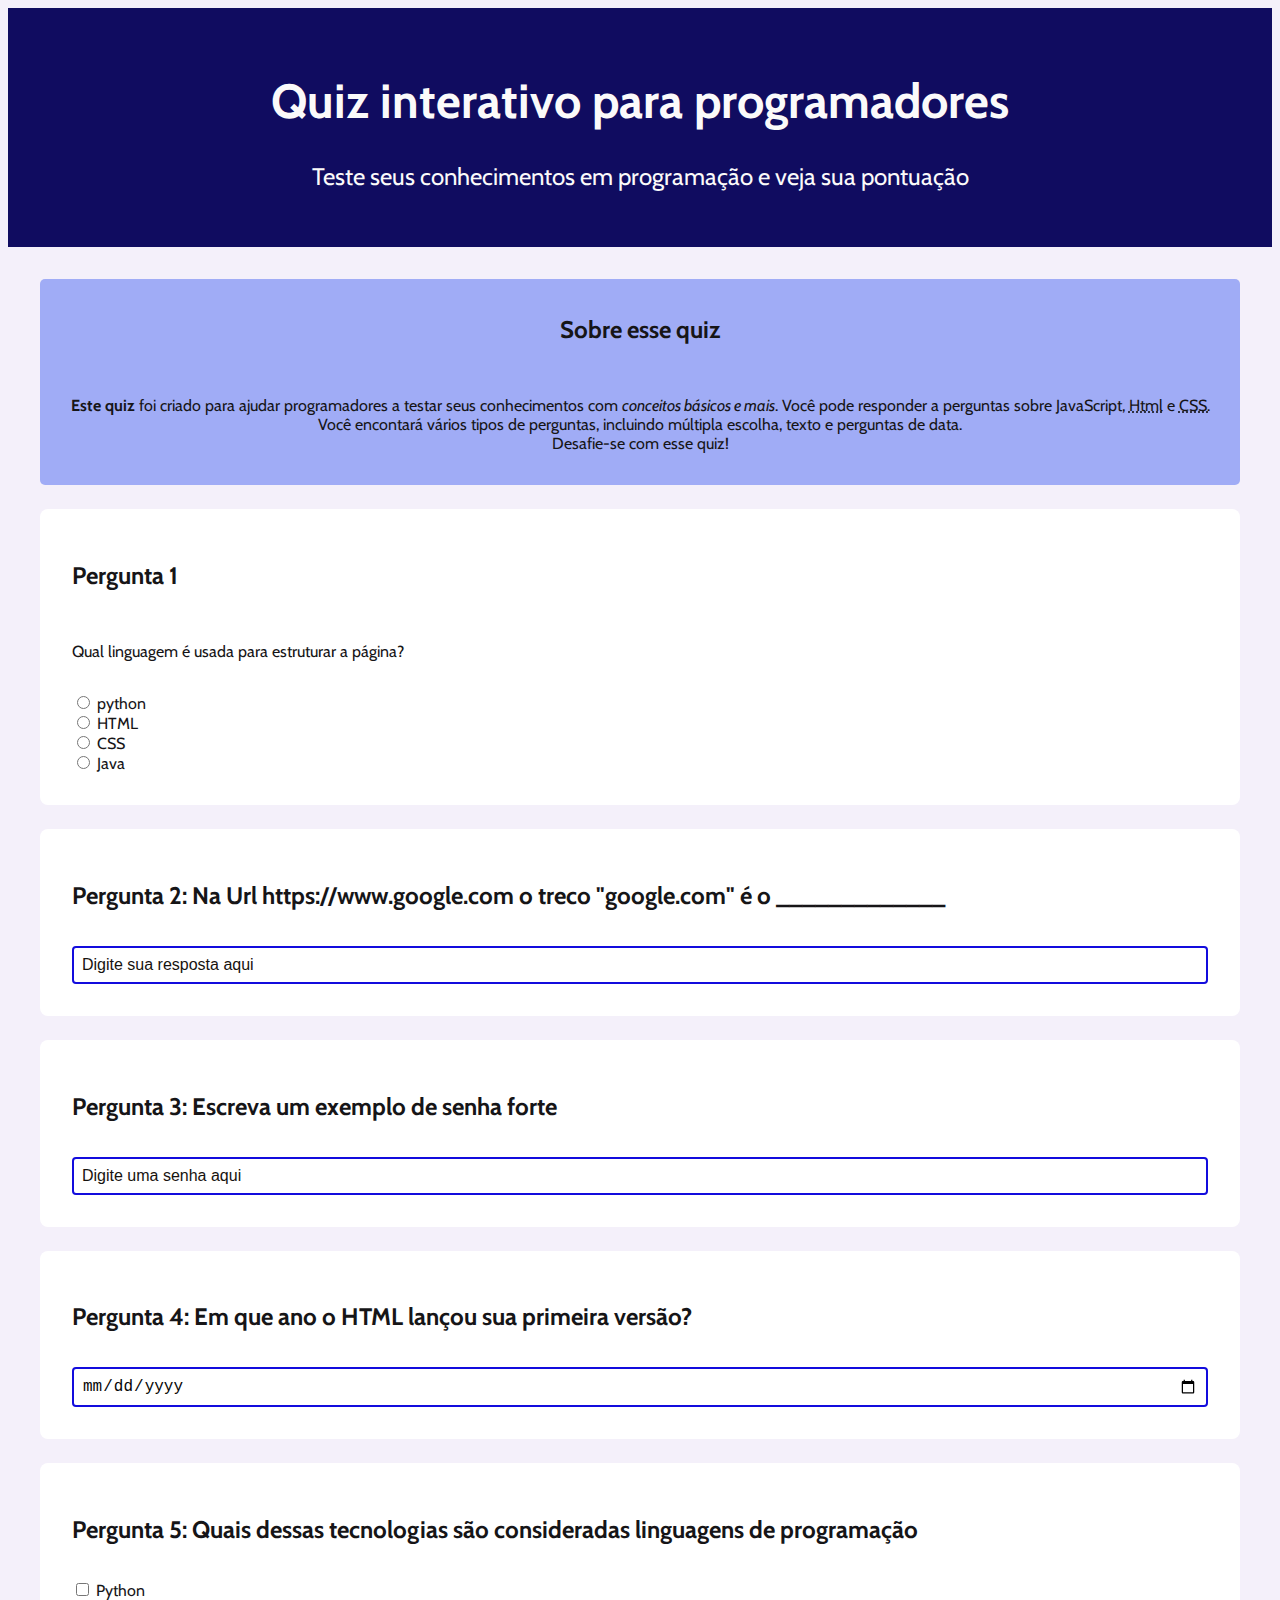
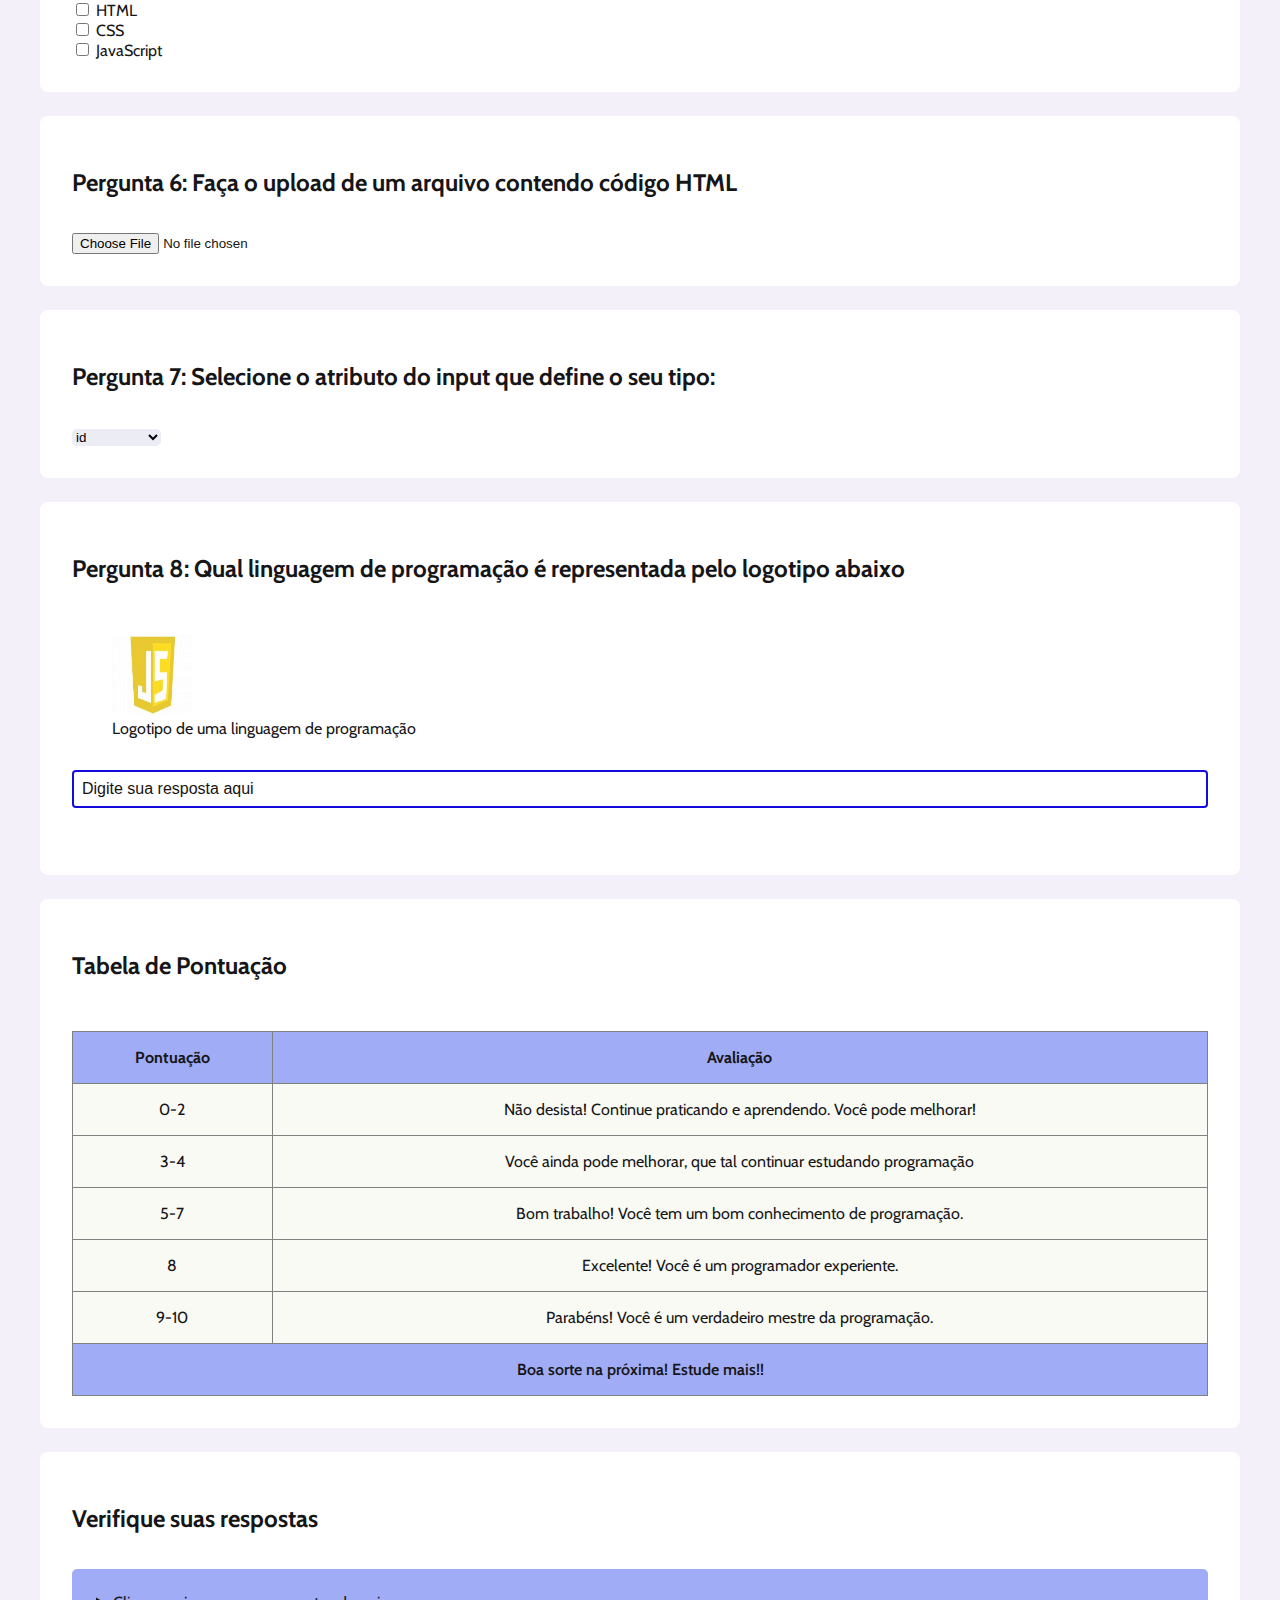
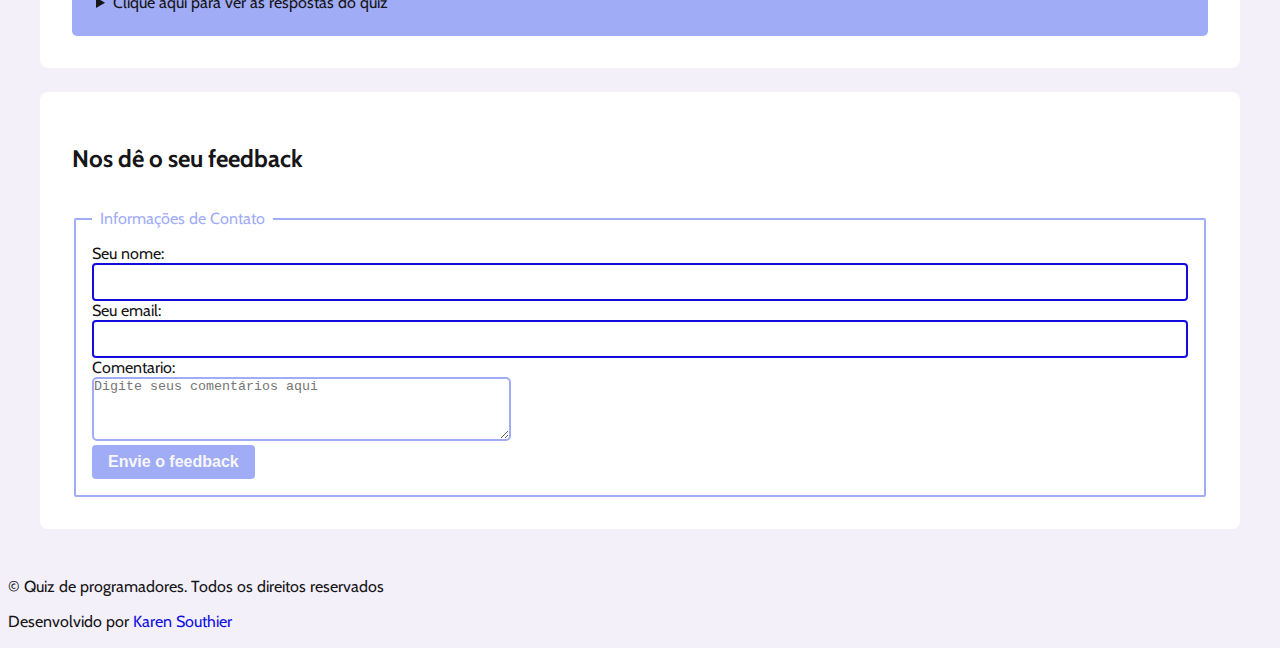
<file: index.html>
<!DOCTYPE html>
<html>
<head>
    <title>Quiz para programadores</title>
    <meta name ="description" content="Um quiz interativo para testar seus conhecimentos.">
    <link rel="stylesheet" href="style.css">
</head>
<body>
    <header>
        <h1>Quiz interativo para programadores</h1>
        <p>Teste seus conhecimentos em programação e veja sua pontuação</p>
    </header>
    <main>
        <!--Introdução-->
        <section class = "introducao">
            <h2>Sobre esse quiz</h2>
            <p><b>Este quiz </b>foi criado para ajudar programadores a testar seus conhecimentos com <i>conceitos básicos e mais</i>. Você pode responder a perguntas sobre JavaScript, <abbr title="HyperText Markup Language">Html</abbr> e <abbr title="Cascanding Style Sheets">CSS.</abbr>
            Você encontará vários tipos de perguntas, incluindo múltipla escolha, texto e perguntas de data. <br>Desafie-se com esse quiz!</p>
        </section>
        <!--Pergunta1 - multipla escolha-->
        <section>
            <h2>Pergunta 1</h2>
            <p>Qual linguagem é usada para estruturar a página?</p>
           <form>
            <input type="radio" value="python" id="p1a" name="pergunta 1">
            <label for="p1a">python</label><br>
            <input type="radio" value="html" id="p1b" name="pergunta 1">
            <label for="p1b">HTML</label><br>
            <input type="radio" value="css" id="p1c" name="pergunta 1">
            <label for="p1c">CSS</label><br>
            <input type="radio" value="JavaScript" id="p1d" name="pergunta 1">
            <label for="p1d">Java</label><br>
           </form>
        </section>
        <!--Pergunta2 - texto-->
        <section>
            <h2>Pergunta 2: Na Url https://www.google.com o treco "google.com" é o _____________</h2>
            <form>
                <input type="text" id="p2" name="pergunta 2"
                placeholder="Digite sua resposta aqui"><br>
            </form>
            

        </section>
        <!--Pergunta3 - senha-->
        <section>
            <h2>Pergunta 3: Escreva um exemplo de senha forte</h2>
            <form>
                <input type="password" id="p3" name="pergunta 3"
                placeholder="Digite uma senha aqui"><br>
            </form>
        </section>
        <!--Pergunta4 - data-->
        <section>
            <h2>Pergunta 4: Em que ano o HTML lançou sua primeira versão?</h2>
            <form>
                <input type="date" id="p4" name="pergunta 4"><br>
            </form>
        </section>
        <!--Pergunta5 - seleção de multipla escolha-->
        <section>
            <h2>Pergunta 5: Quais dessas tecnologias são consideradas linguagens de programação</h2>
            <form>
                <input type="checkbox" id="p5a" name="pergunta 5" value="python">
                <label for="p5a">Python</label><br>
                <input type="checkbox" id="p5b" name="pergunta 5" value="html">
                <label for="p5b">HTML</label><br>
                <input type="checkbox" id="p5c" name="pergunta 5" value="css">
                <label for="p5c">CSS</label><br>
                <input type="checkbox" id="p5d" name="pergunta 5" value="JavaScript">
                <label for="p5d">JavaScript</label><br>
            </form>
        </section>
        <!--Pergunta6 upload de arquivo-->
        <section>
            <h2>Pergunta 6: Faça o upload de um arquivo contendo código HTML</h2>
            <form>
                <input type="file" id="p6" name="pergunta 6"><br>
            </form>
        </section>
        <!--Pergunta7 menu suspenso dropdown-->
        <section>
            <h2>Pergunta 7: Selecione o atributo do input que define o seu tipo:</h2>
            <form>
                <select name="pergunta 7" id="p7">
                    <option value="id">id</option>
                    <option value="name">name</option>
                    <option value="type">type</option>
                    <option value="placeholder">placeholder</option>
                    <option value="value">value</option>
                </select>
            </form>
            </form>
        </section>
        <!--Pergunta8 - imagem-->
        <section>
            <h2>Pergunta 8: Qual linguagem de programação é representada pelo logotipo abaixo</h2>
            <figure>
                <img src="./assets/js.jpeg" alt="Logotipo de uma linguagem de programação" width="200" height="200"><br>
                <figcaption>Logotipo de uma linguagem de programação</figcaption>
            </figure>
            <input type="text" id="p8" name="pergunta 8"
            placeholder="Digite sua resposta aqui"><br>
        </section>
        <!-- Tabela de Pontuação-->
        <section>
            <h2>Tabela de Pontuação</h2>
            <table border ="1" >
                <thred>
                    <tr>
                        <th>Pontuação</th>
                        <th>Avaliação</th>
                    </tr>
                </thred>
                <tbody>
                <tr>
                    <td>0-2 </td>
                    <td>Não desista! Continue praticando e aprendendo. Você pode melhorar!</td>
                </tr>
                <tr>
                    <td>3-4</td>
                    <td>Você ainda pode melhorar, que tal continuar estudando programação</td>
                    </td>
                </tr>
                <tr>
                    <td>5-7</td>
                    <td>Bom trabalho! Você tem um bom conhecimento de programação.</td>
                </tr>
                <tr>
                    <td>8</td>
                    <td>Excelente! Você é um programador experiente.</td>
                </tr>
                <tr>
                    <td>9-10</td>
                    <td>Parabéns! Você é um verdadeiro mestre da programação.</td>
                </tr>
                </tbody>
                <tfoot>
                    <tr>
                        <td colspan="2"> Boa sorte na próxima! Estude mais!!</td>
                    </tr>
                </tfoot>
            </table>
        </section>
        <!--Lista de Respostas-->
        <section>
            <h2>Verifique suas respostas</h2>
            <details>
                <summary>Clique aqui para ver as respostas do quiz</summary>
            <ol>
                <li>HTML</li>
                <li>Dominio</li>
                <li>SA123.!!</li>
                <li>1991</li>
                <li>Python, Java</li>
                <li>Arquivo deve ter extensão .html</li>
                <li>type</li>
                <li>JavaScript</li>
            </ol>
        </details>
        </section>
        <!--formuálarios com botão feedback-->
        <section>
            <h2>Nos dê o seu feedback</h2>
            <form>
                <fieldset>
                    <legend>Informações de Contato</legend>
                <label for="name">Seu nome:</label><br>
                <input type="text"  id="name" name="name"><br>
                <label for="email">Seu email:</label><br>
                <input type="email" id="email" name="email"><br>
                <label for="comentários">Comentario:</label><br>
                <textarea id="comentários" name="comentários" rows="4" cols="50"
                placeholder="Digite seus comentários aqui"></textarea><br>
                <button onclick="alert('feedback enviado')">Envie o feedback</button>
                </fieldset>
            </form>
        </section>
    </main>
    <footer>
        <p>&copy Quiz de programadores. Todos os direitos reservados</p>
        <p>Desenvolvido por <a href="sobreMim.html" target="_blank" >Karen Southier</a></p>
    </footer>
</body>
</html>
</file>
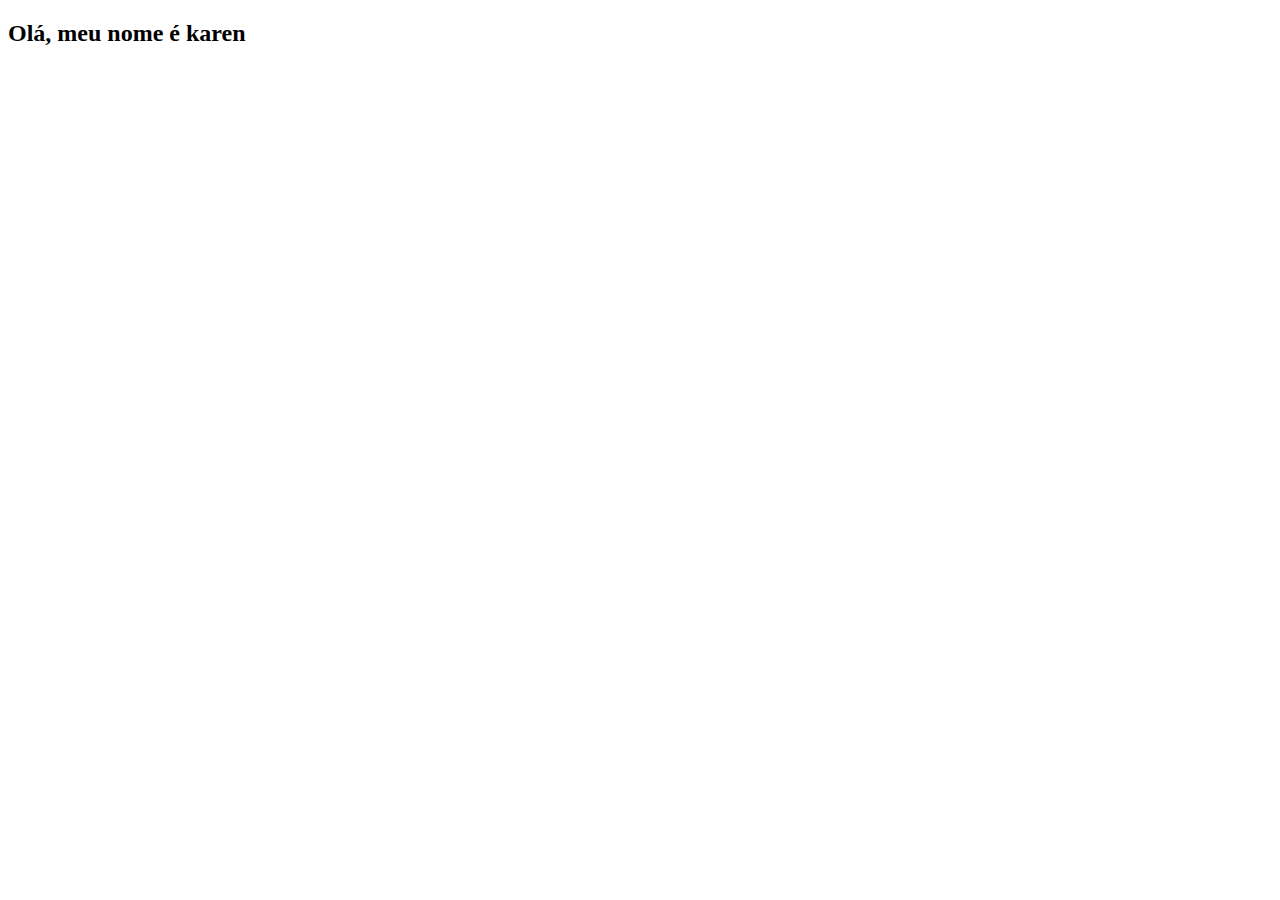
<file: sobreMim.html>
<!DOCTYPE html>
<html lang="pt-br">
<head>
    <meta charset="UTF-8">
    <meta name="viewport" content="width=device-width, initial-scale=1.0">
    <title>sobre mim</title>
</head>
<body>
    <h2>Olá, meu nome é karen</h2>
</body>
</html>
</file>
<file: style.css>
@import url('https://fonts.googleapis.com/css2?family=Cabin:ital,wght@0,400..700;1,400..700&display=swap');
* {
    margin: 2;
    padding: 0;
    box-sizing: border-box; 
}
body {
    background-color: #f4f0fa;
    color: #161517;
    font-family: 'Cabin', sans-serif;
    font-size: 16px;
    font-weight: 400;
}
header{
    text-align: center;
    padding: 2rem;
    background-color: #100c60;
    color: rgb(251, 250, 250);
    font-size: 24px;
}
.container {
    display: grid;
    place-items: center;
    height: 30vh;
    background-color: #f0f0f0;
}
main{
    padding: 2rem;
    display: flex;
    flex-direction: column;
    gap: 1.5rem;
}
section {
    display: flex;
    flex-direction: column;
    gap: 1rem;
    padding: 2rem;
    background-color: #fff;
    border-radius: 8px;
}
input[type="radio"],input[type="checkbox"] {
    accent-color: #130cdd;
}
input[type="text"], input[type="email"],input[type="password"],input[type="date"] {
    width: 100%;
    padding: 0.5rem;
    border: 2px solid #130cdd;
    border-radius: 4px;
    font-size: 16px;
    font-weight: 400;
    color: #070706;
    background-color: #fff;
}
input::placeholder{
    color: #17130f
}
select {
    cursor: pointer;
    background-color: #ecedf4;
    color: #010209;
    border-radius: 5px;
    border: none;
    outline: none;
}
img {
    width: 5rem;
    height: 5rem;
    border-radius: 5px;
}
table{
    width: 100%;
    border-collapse: collapse;
}
th{
    background-color: #a0acf6;
    padding: 1rem;
} 
td{
    background-color: #f9faf4;
    padding: 1rem;
    text-align: center;
}
tfoot td{
    background-color: #a0acf6;
    font-weight: 600;
}
details{
    background-color: #a0acf6;
    padding: 1rem;
    border-radius: 5px;
}
summary{
    margin: 0.5rem;
    cursor: pointer;
}
ol{
    padding-left: 2rem;
}
ol li{
    padding: 0.2rem;
}
fieldset{
    border: 2px solid #a0acf6;
    border-radius: 2px;
    padding: 1rem;

}
legend{
    color: #a0acf6;
    padding: 0 0.5rem;
}
textarea{
    outline: none;
    border-radius: 5px;
    border: 2px solid #a0acf6;
}
button{
    padding: 0.5rem 1rem;
    background-color: #a0acf6;
    color: #f7f7f8;
    border: none;
    border-radius: 4px;
    font-size: 16px;
    font-weight: 600;
    cursor: pointer;
}
.introducao{
    background-color: #a0acf6;
    padding: 1rem;
    border-radius: 5px;
    font-size: 16px;
    font-weight: 400;
    text-align: center;
}
footer a{
    text-decoration: none;
    color: #0f0fe4;
}
</file>
